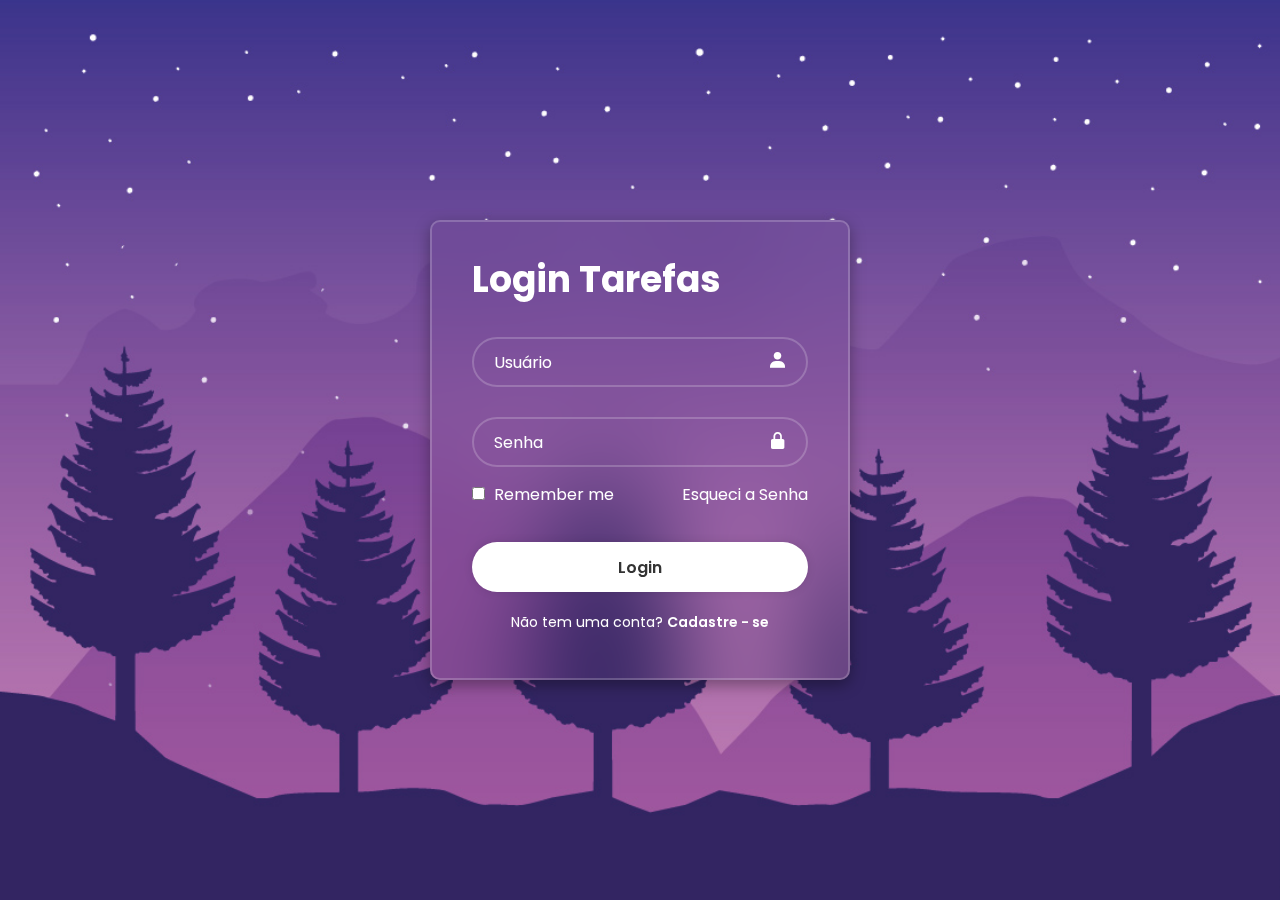
<file: index.html>
<!DOCTYPE html>
<html lang="pt-br">
<head>
    <meta charset="UTF-8">
    <meta name="viewport" content="width=device-width, initial-scale=1.0">
    <link href='https://unpkg.com/boxicons@2.1.4/css/boxicons.min.css' rel='stylesheet'> 
    <link rel="stylesheet" href="styless.css">

    <title>Login Tarefas</title>
</head>
<body>
    
    <main class="container">

        <form>
            <h1>Login Tarefas</h1>
            <div class="input-box">
                <input placeholder="Usuário" type="email">
                <i class="bx bxs-user"></i>
            </div>

            <div class="input-box">
                <input placeholder="Senha" type="password">
                <i class="bx bxs-lock-alt"></i>
            </div>

            <div class="remember-forgot">
                <label>
                    <input type="checkbox">
                    Remember me
                </label>
                
                <a href="#"> Esqueci a Senha</a>
            </div>

            <button type="submit" class="login">Login</button>

            <div class="register-link">
                <p>Não tem uma conta? <a href="#">Cadastre - se</a></p>
            </div>
        </form>

    </main>

</body>
</html>
</file>
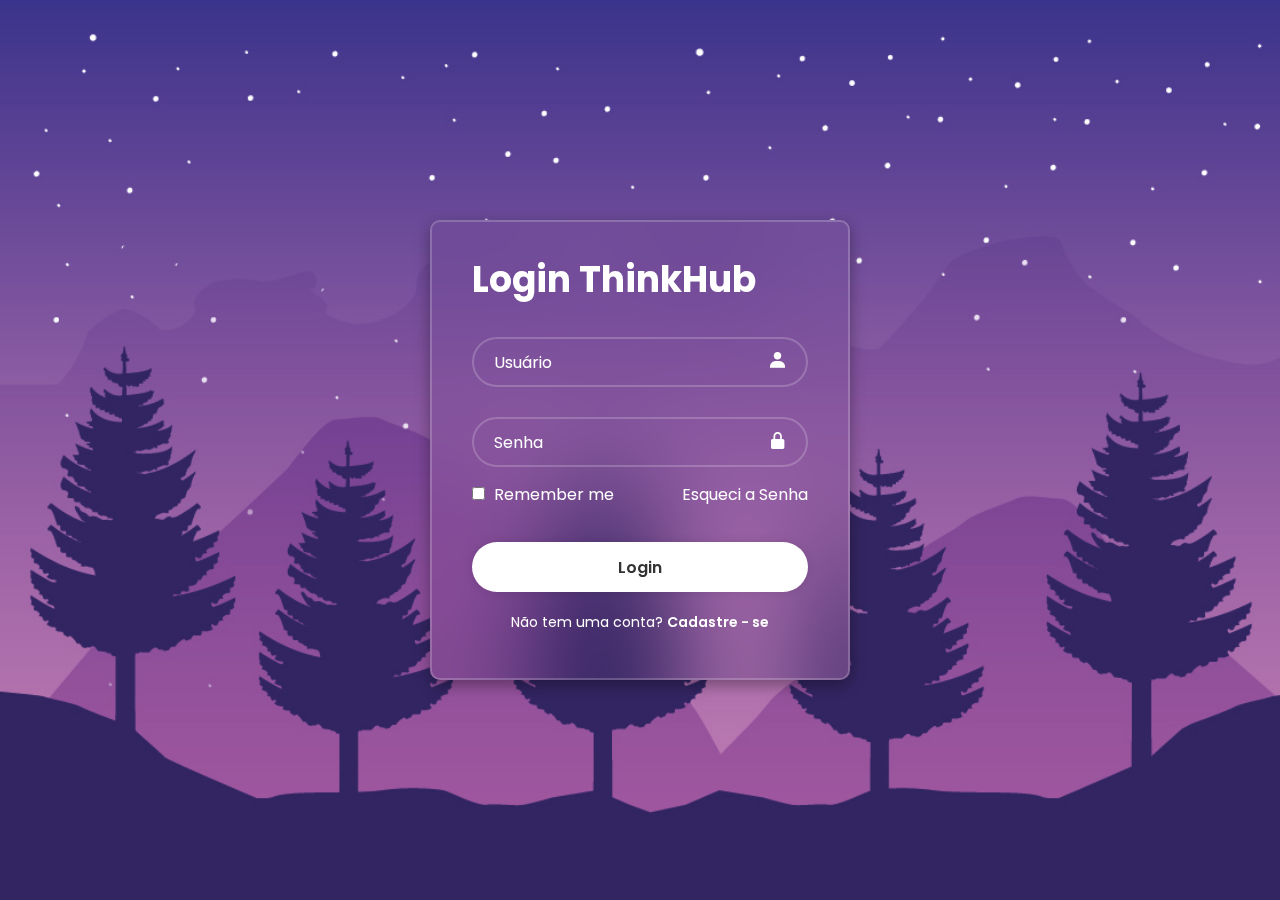
<file: login.html>
<!DOCTYPE html>
<html lang="pt-br">
<head>
    <meta charset="UTF-8">
    <meta name="viewport" content="width=device-width, initial-scale=1.0">
    <link href='https://unpkg.com/boxicons@2.1.4/css/boxicons.min.css' rel='stylesheet'> 
    <link rel="stylesheet" href="styless.css">

    <title>Login ThinkHub</title>
</head>
<body>
    
    <main class="container">

        <form>
            <h1>Login ThinkHub</h1>
            <div class="input-box">
                <input placeholder="Usuário" id="login" type="email">
                <i class="bx bxs-user"></i>
            </div>

            <div class="input-box">
                <input placeholder="Senha" id="password" type="password">
                <i class="bx bxs-lock-alt"></i>
            </div>

            <div class="remember-forgot">
                <label>
                    <input type="checkbox">
                    Remember me
                </label>
                
                <a href="#"> Esqueci a Senha</a>
            </div>

            <button type="submit" onclick="logar(); return false" class="login">Login</button>

            <div class="register-link">
                <p>Não tem uma conta? <a href="#">Cadastre - se</a></p>
            </div>
        </form>

    </main>

    <script>

        function logar() {
            var login = document.getElementById('login').value;
            var senha = document.getElementById('password').value;

            if(login == "admin@gmail.com" && senha == "admin"){
                alert('sucesso');
                location.href = "home.html";
            }

            


            if(login == "" && senha == ""){
                alert('Insira o usuário e a senha')
            }       

            else{
                alert('Usuário e senha Incorretos') }
        }
    

    </script>

</body>
</html>
</file>
<file: styless.css>
@import url('https://fonts.googleapis.com/css2?family=Poppins:ital,wght@0,100;0,200;0,300;0,400;0,500;0,600;0,700;0,800;0,900;1,100;1,200;1,300;1,400;1,500;1,600;1,700;1,800;1,900&display=swap');

* {
    margin: 0;
    padding: 0;
    box-sizing: border-box;
    font-family: "Poppins", sans-serif;
}

body {
    display: flex;
    justify-content: center;
    align-items: center;
    min-height: 100vh;
    background: url('./img/img.jpg');
    background-size: cover;
    background-position: center;
}

.container {
    width: 420px;
    background-color: transparent;
    border: 2px solid rgba(255, 255, 255, 0.2);
    border-radius: 10px;
    color: #fff;
    padding: 30px 40px;
    box-shadow: rgba(0, 0, 0, 0.35) 0px 5px 15px;
    backdrop-filter: blur(50px);

}

.container h1 {
    font-size: 36px;
    align-items: center;

}

.input-box {
    position: relative;
    width: 100%;
    height: 50px;
    margin: 30px 0;
}

.input-box input {
    width: 100%;
    height: 100%;
    background-color: transparent;
    border: 2px solid rgba(255, 255, 255, 0.2);
    border-radius: 40px;
    outline: none;
    font-size: 16px;
    color: #fff;
    padding: 20px 45px 20px 20px;
}

.input-box input::placeholder {
    color: #fff;
}

.input-box i {
    position: absolute;
    right: 20px;
    top: 25%;
    font-size: 20px;
}

.remember-forgot {
    display: flex;
    justify-content: space-between;
    margin: -15px 0 15px;
}

.remember-forgot label input{
    accent-color: #fff;
    margin-right: 5px;
}

.remember-forgot a {
    text-decoration: none;
    color: #fff;
}

.remember-forgot a:hover {
    text-decoration: underline;
}

.login {
    width: 100%;
    height: 50px;
    background-color: #fff;
    border: none;
    border-radius: 40px;
    cursor: pointer;
    font-size: 16px;
    color: #333;
    font-weight: 600;
    box-shadow: 0 0 10px rgba(0, 0, 0, 0.1);
    margin-top: 20px;

}

.login:hover {
    background-color: transparent;
    border: 2px solid rgba(255, 255, 255, 0.2);
    color: #fff;
    transition: 0.5s;
}

.register-link {
    font-size: 14px;
    text-align: center;
    margin: 20px 0 15px;

}

.register-link a {
    text-decoration: none;
    color: #fff;
    font-weight: 600;
}

.register-link a:hover {
    text-decoration: underline ;
}
</file>
